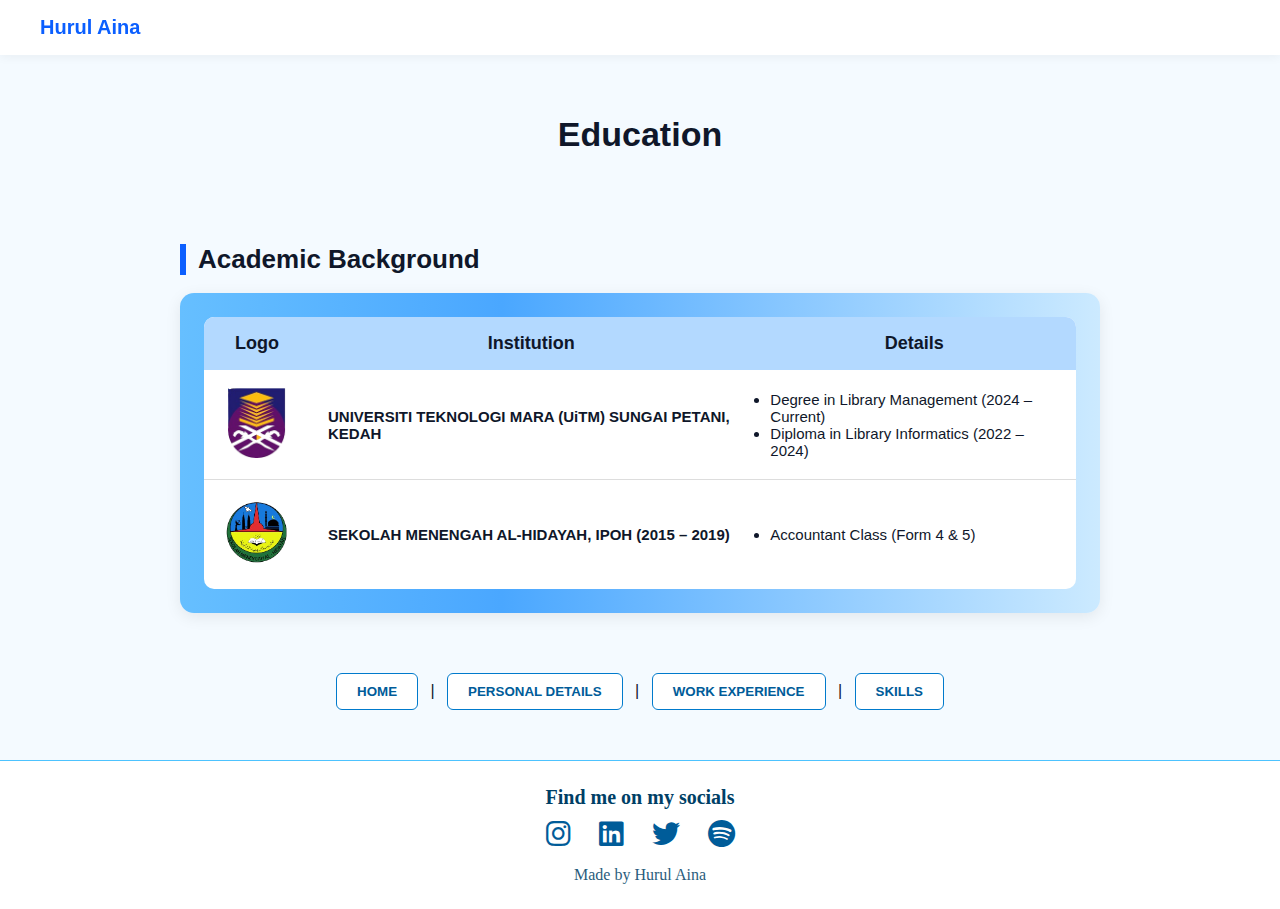
<file: edu.html>
<!DOCTYPE html>
<html lang="en">
<head>
    <meta charset="UTF-8">

    <!-- Viewport added -->
    <meta name="viewport" content="width=device-width, initial-scale=1.0">

    <title>Education</title>
    <link rel="stylesheet" href="https://cdnjs.cloudflare.com/ajax/libs/font-awesome/6.5.0/css/all.min.css">

    <style>
        :root {
            --bg: #f4faff;
            --accent: #0b5fff;
            --radius: 14px;
            --gradient: linear-gradient(90deg, #66bfff 0%, #4aa7ff 35%, #cceaff 100%);
        }

        * { margin: 0; padding: 0; box-sizing: border-box; }

        body {
            background: var(--bg);
            font-family: "Inter", sans-serif;
            color: #0f172a;
        }

        nav {
            width: 100%;
            background: #ffffff;
            padding: 16px 40px;
            box-shadow: 0 2px 10px rgba(0,0,0,0.05);
            display: flex;
            justify-content: space-between;
            align-items: center;
            position: sticky;
            top: 0;
            z-index: 10;
        }

        nav .logo {
            font-size: 20px;
            font-weight: 700;
            color: var(--accent);
        }

        .hero {
            padding: 60px 40px;
            text-align: center;
        }

        .hero h1 {
            font-size: 34px;
            font-weight: 800;
        }

        section {
            max-width: 1000px;
            margin: auto;
            padding: 30px 40px;
        }

        h2.section-title {
            font-size: 26px;
            font-weight: 700;
            color: #0f172a;
            margin-bottom: 18px;
            border-left: 6px solid var(--accent);
            padding-left: 12px;
        }

        .edu-card {
            background: var(--gradient);
            padding: 24px;
            border-radius: var(--radius);
            box-shadow: 0 4px 16px rgba(0,0,0,0.08);
        }

        table {
            width: 100%;
            border-collapse: collapse;
            background: white;
            border-radius: 10px;
            overflow: hidden;
        }

        th {
            background: #b3d9ff;
            padding: 16px;
            font-size: 18px;
        }

        td {
            padding: 18px;
            vertical-align: middle;
            border-bottom: 1px solid #ddd;
            font-size: 15px;
        }

        tr:last-child td {
            border-bottom: none;
        }

        table img {
            width: 70px;
            height: 70px;
            object-fit: contain;
        }

        .page-buttons {
            text-align: center;
            margin-top: 30px;
        }

        .page-buttons button {
            padding: 10px 20px;
            border: 1px solid #007acc;
            background: white;
            border-radius: 6px;
            margin: 0 8px;
        }

        .page-buttons button a {
            text-decoration: none;
            color: #005c99;
            font-weight: bold;
        }

        .page-buttons button:hover {
            background: #e6f4ff;
            cursor: pointer;
        }

        footer {
            background-color: #ffffff;
            padding: 25px 10px;
            text-align: center;
            border-top: 1px solid #4dc3ff;
            margin-top: 50px;
            font-family: "Times New Roman", sans-serif;
        }

        .footer-title { font-size: 20px; font-weight: bold; margin-bottom: 10px; color: #003f66; }
        .social-icons a {
            margin: 0 12px;
            font-size: 28px;
            color: #005c99;
            transition: 0.25s;
        }
        .social-icons a:hover { opacity: 0.6; transform: translateY(-3px); }
        .footer-credit { margin-top: 15px; font-size: 16px; color: #003f66; opacity: 0.85; }

    </style>

</head>
<body>

<nav>
    <div class="logo">Hurul Aina</div>
</nav>

<div class="hero">
    <h1>Education</h1>
</div>

<section>
    <h2 class="section-title">Academic Background</h2>

    <div class="edu-card">
        <table>
            <tr>
                <th>Logo</th>
                <th>Institution</th>
                <th>Details</th>
            </tr>

            <tr>
                <td><img src="uitm1.png"></td>
                <td><b>UNIVERSITI TEKNOLOGI MARA (UiTM) SUNGAI PETANI, KEDAH</b></td>
                <td>
                    <ul>
                        <li>Degree in Library Management (2024 – Current)</li>
                        <li>Diploma in Library Informatics (2022 – 2024)</li>
                    </ul>
                </td>
            </tr>

            <tr>
                <td><img src="hidayah1.png"></td>
                <td><b>SEKOLAH MENENGAH AL-HIDAYAH, IPOH (2015 – 2019)</b></td>
                <td>
                    <ul>
                        <li>Accountant Class (Form 4 & 5)</li>
                    </ul>
                </td>
            </tr>
        </table>
    </div>
</section>

<div class="page-buttons">
    <button><a href="home.html">HOME</a></button> |
    <button><a href="personaldetails.html" target="bottomFrame">PERSONAL DETAILS</a></button> |
    <button><a href="work.html" target="bottomFrame">WORK EXPERIENCE</a></button> |
    <button><a href="skills.html" target="bottomFrame">SKILLS</a></button>
</div>

<footer>
    <p class="footer-title">Find me on my socials</p>
    <div class="social-icons">
        <a href="https://www.instagram.com/winternight_court/" target="_blank"><i class="fab fa-instagram"></i></a>
        <a href="https://www.linkedin.com/in/hurul-aina-047619399/" target="_blank"><i class="fab fa-linkedin"></i></a>
        <a href="https://x.com/whoruleina13" target="_blank"><i class="fab fa-twitter"></i></a>
        <a href="https://open.spotify.com/user/tcdo3jlolviyhmnk31d2w57dk" target="_blank"><i class="fab fa-spotify"></i></a>
    </div>
    <p class="footer-credit">Made by Hurul Aina</p>
</footer>

</body>
</html>
</file>
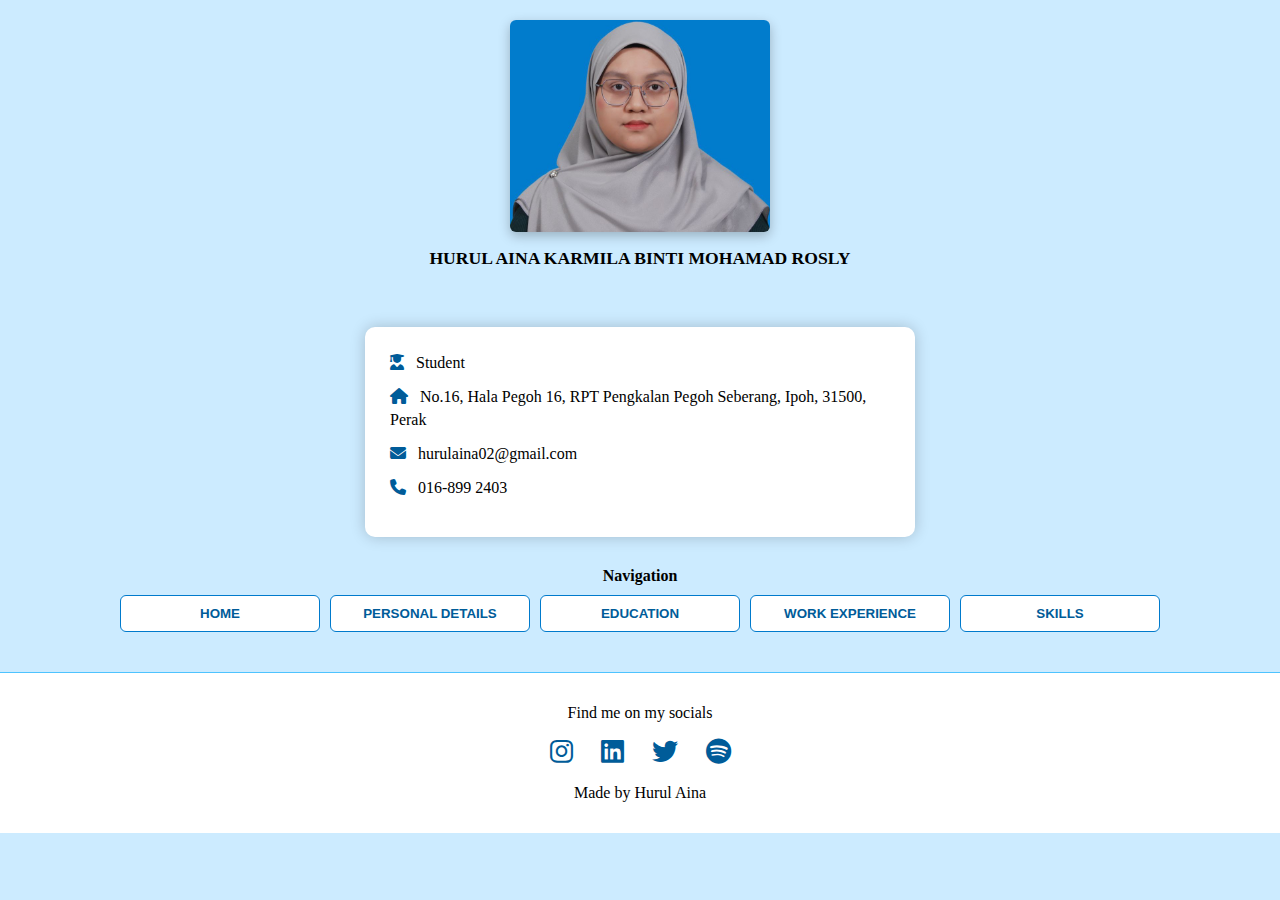
<file: leftframe.html>
<!DOCTYPE html>
<html lang="en">
<head>
    <meta charset="UTF-8">
    <meta name="viewport" content="width=device-width, initial-scale=1.0">
    <title>Personal Data</title>

    <link rel="stylesheet"
          href="https://cdnjs.cloudflare.com/ajax/libs/font-awesome/6.5.0/css/all.min.css">

    <style>
        body {
            background-color: #ccebff;
            font-family: "Times New Roman", serif;
            margin: 0;
            padding: 0;
        }

        .profile-section {
            text-align: center;
            padding: 20px;
        }

        .profile-section img {
            width: 100%;
            max-width: 260px;
            border-radius: 6px;
            box-shadow: 0 4px 12px rgba(0,0,0,0.25);
        }

        .profile-section h3 {
            margin-top: 12px;
            font-size: 1.1rem;
            padding: 0 10px;
        }

        .container {
            width: 90%;
            max-width: 500px;
            margin: 20px auto;
            background: white;
            padding: 25px;
            border-radius: 10px;
            box-shadow: 0 0 15px rgba(0,0,0,0.2);
        }

        .contact div {
            margin-bottom: 12px;
            font-size: 1rem;
            line-height: 1.4;
        }

        .contact i {
            margin-right: 8px;
            color: #005c99;
        }

        /* Navigation Section */
        h4 {
            text-align: center;
            margin: 30px 0 10px;
        }

        .nav-buttons {
            display: flex;
            flex-wrap: wrap;
            gap: 10px;
            justify-content: center;
            padding: 0 10px;
        }

        .nav-buttons button {
            padding: 10px 16px;
            background: white;
            border: 1px solid #007acc;
            border-radius: 6px;
            flex: 1 1 150px;
            max-width: 200px;
        }

        .nav-buttons button a {
            text-decoration: none;
            color: #005c99;
            font-weight: bold;
        }

        .nav-buttons button:hover {
            background: #e6f4ff;
            cursor: pointer;
        }

        footer {
            background-color: #ffffff;
            color: black;
            text-align: center;
            padding: 15px 5px;
            margin-top: 40px;
            border-top: 1px solid #4dc3ff;
        }

        .social-icons a {
            margin: 0 12px;
            font-size: 26px;
            color: #005c99;
            transition: 0.25s;
        }

        .social-icons a:hover {
            opacity: 0.6;
        }
    </style>
</head>

<body>

<div class="profile-section">
    <img src="me3.jpg" alt="Avatar">
    <h3>HURUL AINA KARMILA BINTI MOHAMAD ROSLY</h3>
</div>

<div class="container">
    <div class="contact">
        <div><i class="fa-solid fa-user-graduate"></i> Student</div>
        <div><i class="fa-solid fa-house"></i> No.16, Hala Pegoh 16, RPT Pengkalan Pegoh Seberang, Ipoh, 31500, Perak</div>
        <div><i class="fa-solid fa-envelope"></i> hurulaina02@gmail.com</div>
        <div><i class="fa-solid fa-phone"></i> 016-899 2403</div>
    </div>
</div>

<h4>Navigation</h4>
<div class="nav-buttons">
    <button><a href="home.html" target="blank">HOME</a></button>
    <button><a href="personaldetails.html" target="bottomFrame">PERSONAL DETAILS</a></button>
    <button><a href="edu.html" target="bottomFrame">EDUCATION</a></button>
    <button><a href="work.html" target="bottomFrame">WORK EXPERIENCE</a></button>
    <button><a href="skills.html" target="bottomFrame">SKILLS</a></button>
</div>

<footer>
    <p class="footer-title">Find me on my socials</p>
    <div class="social-icons">
        <a href="https://www.instagram.com/winternight_court/" target="_blank"><i class="fab fa-instagram"></i></a>
        <a href="https://www.linkedin.com/in/hurul-aina-047619399/" target="_blank"><i class="fab fa-linkedin"></i></a>
        <a href="https://x.com/whoruleina13?t=YFbWN3Xce6xsjHiQyFsjjA&s=09" target="_blank"><i class="fab fa-twitter"></i></a>
        <a href="https://open.spotify.com/user/tcdo3jlolviyhmnk31d2w57dk?si=83757206245b4e66" target="_blank"><i class="fab fa-spotify"></i></a>
    </div>
    <p class="footer-credit">Made by Hurul Aina</p>
</footer>

</body>
</html>
</file>
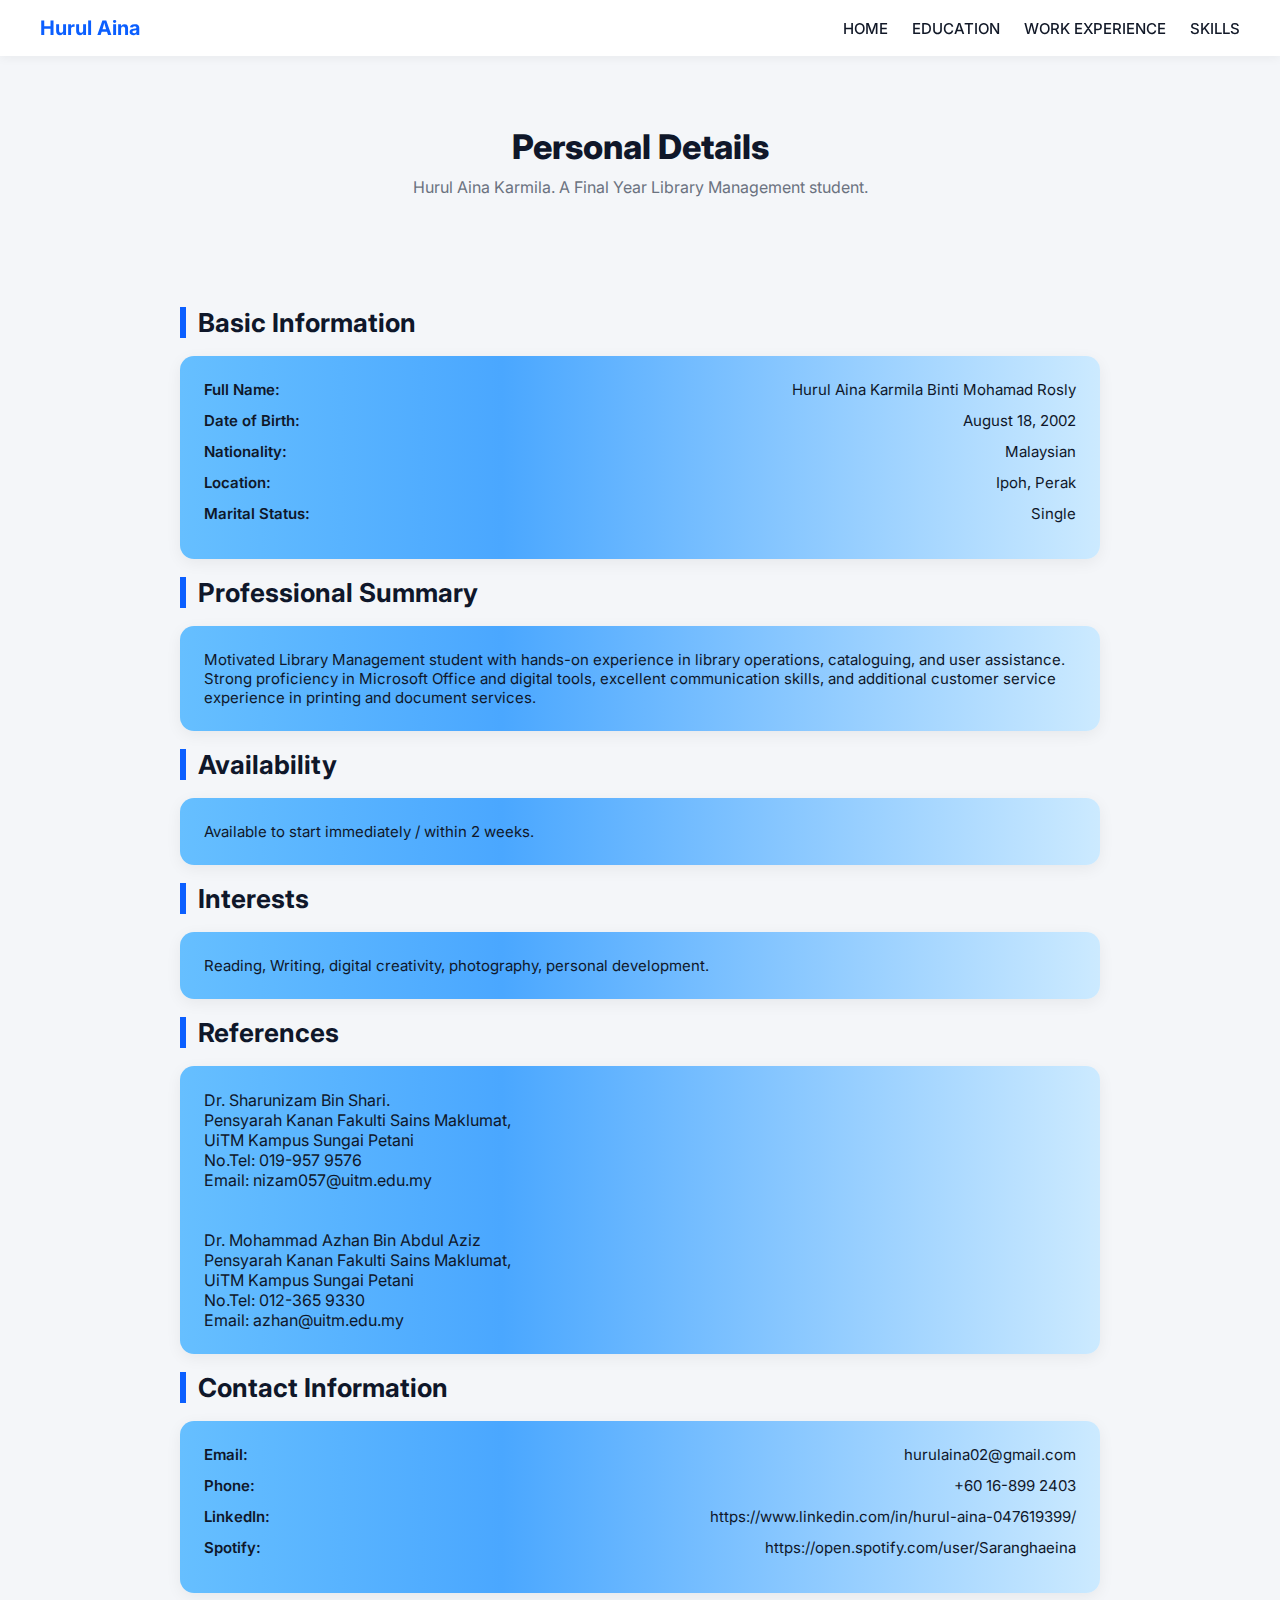
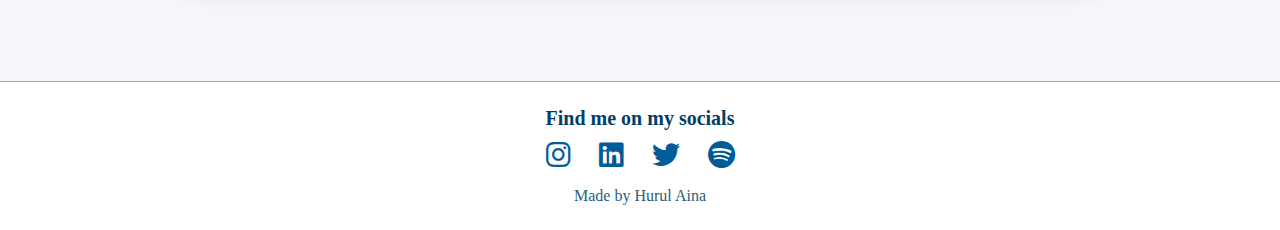
<file: personaldetails.html>
<!DOCTYPE html>
<html lang="en">
<head>
  <meta charset="utf-8">
  <meta name="viewport" content="width=device-width, initial-scale=1">
  <title>Personal Details — Web Resume</title>

  <link rel="preconnect" href="https://fonts.googleapis.com">
  <link rel="preconnect" href="https://fonts.gstatic.com" crossorigin>
  <link href="https://fonts.googleapis.com/css2?family=Inter:wght@300;400;600;700&display=swap" rel="stylesheet">
  <link rel="stylesheet" href="https://cdnjs.cloudflare.com/ajax/libs/font-awesome/6.5.0/css/all.min.css">

  <style>
    :root{
      --bg:#f4f6f9;
      --muted:#6b7280;
      --accent:#0b5fff;
      --radius:14px;
      font-family: 'Inter', sans-serif;
    }

    *{box-sizing:border-box;margin:0;padding:0}
    body{background:var(--bg);color:#0f172a;}

    /* NAVBAR */
    nav{
      width:100%;background:#ffffff;padding:16px 40px;
      box-shadow:0 2px 10px rgba(0,0,0,0.05);
      position:sticky;top:0;z-index:10;
      display:flex;justify-content:space-between;align-items:center
    }
    nav .logo{font-size:20px;font-weight:700;color:var(--accent)}
    nav ul{list-style:none;display:flex;gap:24px}
    nav ul li a{text-decoration:none;color:#111827;font-weight:500;font-size:15px}

    /* HERO */
    .hero{padding:70px 40px;text-align:center}
    .hero h1{font-size:34px;font-weight:800;margin-bottom:10px}
    .hero p{font-size:16px;color:var(--muted)}

    /* SECTION */
    section{
      padding:30px 40px;
      max-width:1000px;
      margin:auto;
      margin-top:10px;       /* Reduced spacing */
    }

    h2.section-title{
      font-size:26px;font-weight:700;margin-bottom:18px;
      color:#0f172a;border-left:6px solid var(--accent);padding-left:12px
    }

    /* UPDATED GRADIENT BOX */
    .info-card{
      background: linear-gradient(90deg, #66bfff 0%, #4aa7ff 35%, #cceaff 100%);
      padding:24px;border-radius:var(--radius);
      box-shadow:0 4px 16px rgba(0,0,0,0.06);
      margin-bottom:18px; /* Reduced gap */
    }

    .info-row{
      display:flex;justify-content:space-between;flex-wrap:wrap;margin-bottom:12px
    }
    .info-label{font-weight:600}
    .info-row span{font-size:15px;color:#0f172a}

    /* Footer */
    footer {
      background-color: #ffffff;
      padding: 25px 10px;
      text-align: center;
      border-top: 1px solid #4dc3ff;
      margin-top: 40px;
      font-family: "Times New Roman", sans-serif;
    }
    .footer-title {font-size:20px;font-weight:bold;margin-bottom:10px;color:#003f66;}
    .social-icons a {margin:0 12px;font-size:28px;color:#005c99;transition:0.25s;}
    .social-icons a:hover {opacity:0.6;transform:translateY(-3px);}
    .footer-credit {margin-top:15px;font-size:16px;color:#003f66;opacity:0.85;}

    @media(max-width:700px){
      nav ul{display:none}
      .info-row{flex-direction:column;gap:6px}
    }
  </style>
</head>

<body>

  <nav>
    <div class="logo">Hurul Aina</div>
    <ul>
      <li><a href="home.html" target="blank">HOME</a></li>
      <li><a href="edu.html" target="bottomFrame">EDUCATION</a></li>
      <li><a href="work.html" target="bottomFrame">WORK EXPERIENCE</a></li>
      <li><a href="skills.html" target="bottomFrame">SKILLS</a></li>
    </ul>
  </nav>

  <div class="hero" id="about">
    <h1>Personal Details</h1>
    <p>Hurul Aina Karmila. A Final Year Library Management student.</p>
  </div>

  <!-- BASIC INFORMATION -->
  <section id="details">
    <h2 class="section-title">Basic Information</h2>

    <div class="info-card">
      <div class="info-row"><span class="info-label">Full Name:</span><span>Hurul Aina Karmila Binti Mohamad Rosly</span></div>
      <div class="info-row"><span class="info-label">Date of Birth:</span><span>August 18, 2002</span></div>
      <div class="info-row"><span class="info-label">Nationality:</span><span>Malaysian</span></div>
      <div class="info-row"><span class="info-label">Location:</span><span>Ipoh, Perak</span></div>
      <div class="info-row"><span class="info-label">Marital Status:</span><span>Single</span></div>
    </div>

    <!-- PROFESSIONAL SUMMARY -->
    <h2 class="section-title">Professional Summary</h2>
    <div class="info-card">
      <p style="font-size:15px;text-align:left;">
        Motivated Library Management student with hands-on experience in library operations, cataloguing, and user assistance. Strong proficiency in Microsoft Office and digital tools, excellent communication skills, and additional customer service experience in printing and document services.
      </p>
    </div>

    <!-- AVAILABILITY -->
    <h2 class="section-title">Availability</h2>
    <div class="info-card">
      <p style="font-size:15px">Available to start immediately / within 2 weeks.</p>
    </div>

    <!-- INTERESTS (Closer now) -->
    <h2 class="section-title">Interests</h2>
    <div class="info-card">
      <p style="font-size:15px;text-align:left;">Reading, Writing, digital creativity, photography, personal development.</p>
    </div>

    <!-- REFERENCES (Closer now) -->
    <h2 class="section-title">References</h2>
    <div class="info-card">
      <p>Dr. Sharunizam Bin Shari.</p>
      <p>Pensyarah Kanan Fakulti Sains Maklumat,</p> 
      <p>UiTM Kampus Sungai Petani</p>
      <p>No.Tel: 019-957 9576</p>
      <p>Email: nizam057@uitm.edu.my</p>
<br>
<br>
      <p>Dr. Mohammad Azhan Bin Abdul Aziz</p> 
      <p>Pensyarah Kanan Fakulti Sains Maklumat,</p> 
      <p>UiTM Kampus Sungai Petani</p>
      <p>No.Tel: 012-365 9330</p>
      <p>Email: azhan@uitm.edu.my</p>
    </div>

    <!-- CONTACT INFO (Closer now) -->
    <h2 class="section-title">Contact Information</h2>
    <div class="info-card">
      <div class="info-row"><span class="info-label">Email:</span><span>hurulaina02@gmail.com</span></div>
      <div class="info-row"><span class="info-label">Phone:</span><span>+60 16-899 2403</span></div>
      <div class="info-row"><span class="info-label">LinkedIn:</span><span>https://www.linkedin.com/in/hurul-aina-047619399/</span></div>
      <div class="info-row"><span class="info-label">Spotify:</span><span>https://open.spotify.com/user/Saranghaeina</span></div>
    </div>

  </section>

  <footer>
    <p class="footer-title">Find me on my socials</p>
    <div class="social-icons">
      <a href="https://www.instagram.com/winternight_court/" target="_blank"><i class="fab fa-instagram"></i></a>
      <a href="https://www.linkedin.com/in/hurul-aina-047619399/" target="_blank"><i class="fab fa-linkedin"></i></a>
      <a href="https://x.com/whoruleina13?t=YFbWN3Xce6xsjHiQyFsjjA&s=09" target="_blank"><i class="fab fa-twitter"></i></a>
      <a href="https://open.spotify.com/user/tcdo3jlolviyhmnk31d2w57dk?si=83757206245b4e66" target="_blank"><i class="fab fa-spotify"></i></a>
    </div>
    <p class="footer-credit">Made by Hurul Aina</p>
  </footer>

</body>
</html>
</file>
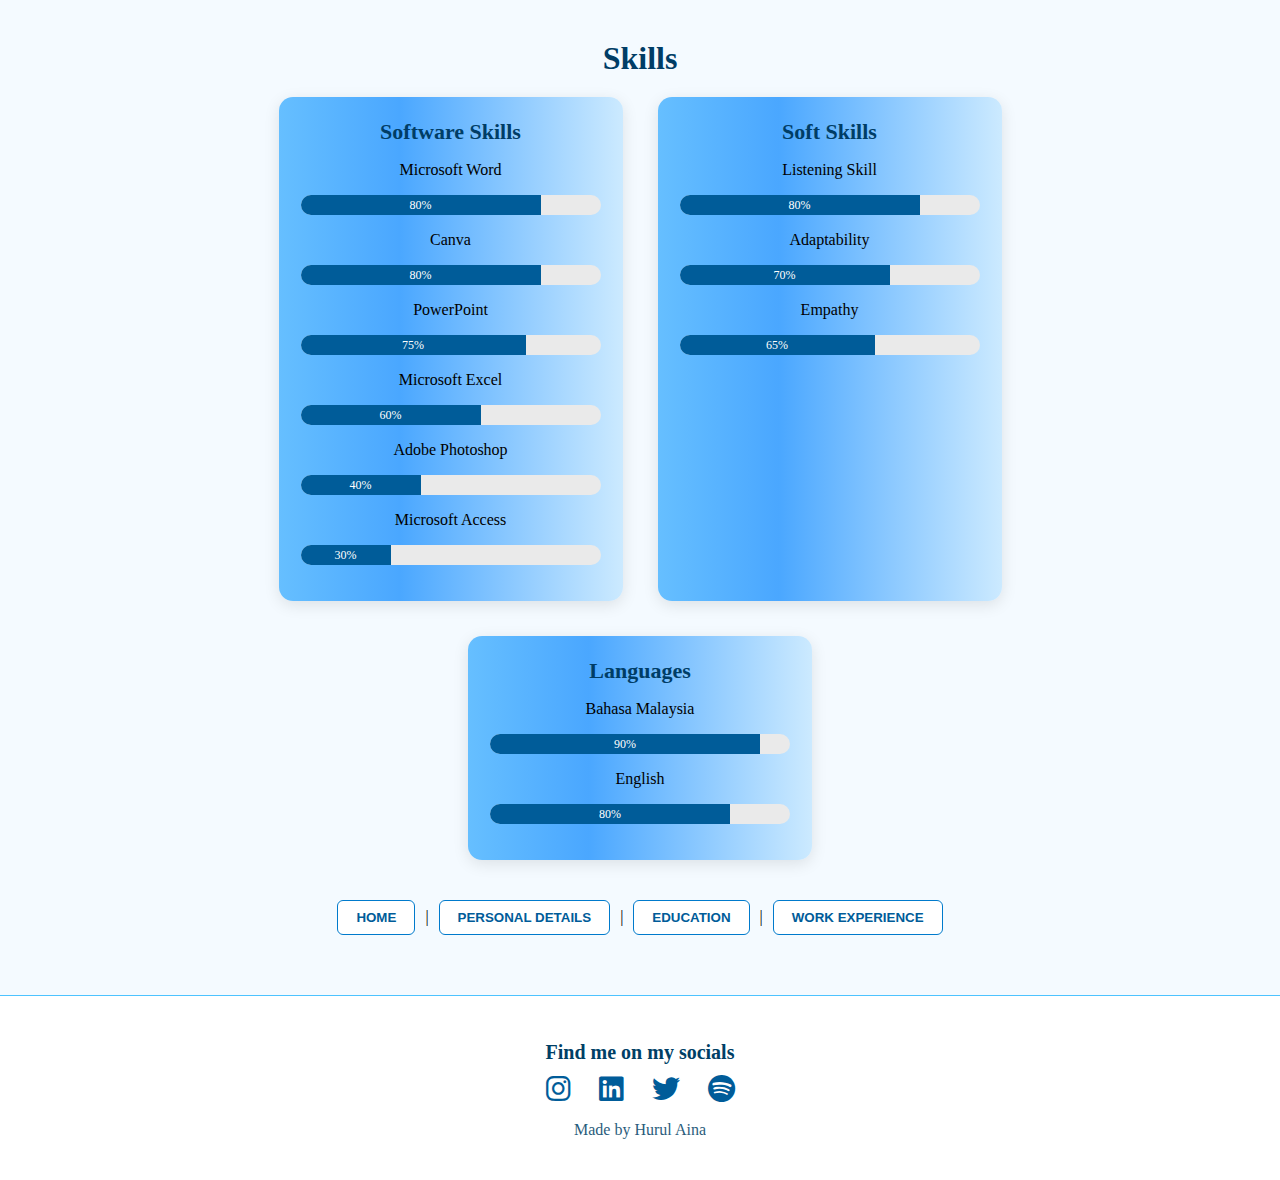
<file: skills.html>
<!DOCTYPE html>
<html>
<head>
    <title>Skills</title>

    <!-- FIXED RESPONSIVENESS -->
    <meta name="viewport" content="width=device-width, initial-scale=1">

    <link rel="stylesheet" href="https://cdnjs.cloudflare.com/ajax/libs/font-awesome/6.5.0/css/all.min.css">

    <style>
        body {
            background: #f4faff;
            font-family: "Times New Roman", serif;
            margin: 0;
        }

        .container {
            width: 90%;
            max-width: 1100px;
            margin: 40px auto;
            text-align: center;
        }

        /* GRID */
        .skills-grid {
            display: flex;
            justify-content: center;
            gap: 35px;
            flex-wrap: wrap;
            margin-top: 20px;
        }

        /* GRADIENT BOXES */
        .skill-section {
            width: 300px;
            background: linear-gradient(90deg, #66bfff 0%, #4aa7ff 35%, #cceaff 100%);
            padding: 22px;
            border-radius: 14px;
            box-shadow: 0 4px 16px rgba(0,0,0,0.1);
        }

        .section-title {
            font-size: 22px;
            font-weight: bold;
            margin-bottom: 12px;
            color: #003d66;
        }

        /* BAR STYLE */
        .bar {
            background-color: #eaeaea;
            width: 100%;
            height: 20px;
            border-radius: 20px;
            margin: 6px 0 14px;
            overflow: hidden;
        }

        /* BAR FILL */
        .bar-fill {
            background-color: #005c99;
            height: 100%;
            color: white;
            text-align: center;
            line-height: 20px;
            font-size: 12px;
        }

        /* NAV BUTTONS */
        .nav {
            text-align: center;
            margin-top: 35px;
        }

        button {
            padding: 9px 18px;
            background: white;
            border: 1px solid #007acc;
            border-radius: 6px;
            margin: 0 6px;
        }

        button a {
            text-decoration: none;
            color: #005c99;
            font-weight: bold;
        }

        button:hover {
            background: #e6f4ff;
            cursor: pointer;
        }

        /* FOOTER */
        footer {
            background-color: #ffffff;
            padding: 25px 10px;
            text-align: center;
            border-top: 1px solid #4dc3ff;
            margin-top: 60px;
            font-family: "Times New Roman", sans-serif;
        }

        .footer-title {
            font-size: 20px;
            font-weight: bold;
            margin-bottom: 10px;
            color: #003f66;
        }

        .social-icons a {
            margin: 0 12px;
            font-size: 28px;
            color: #005c99;
            transition: 0.25s;
        }

        .social-icons a:hover {
            opacity: 0.6;
            transform: translateY(-3px);
        }

        .footer-credit {
            margin-top: 15px;
            font-size: 16px;
            color: #003f66;
            opacity: 0.85;
        }

    </style>
</head>

<body>

<div class="container">

    <h1 style="font-size:32px; margin-bottom:20px; color:#003d66;">Skills</h1>

    <div class="skills-grid">

        <!-- SOFTWARE SKILLS -->
        <div class="skill-section">
            <div class="section-title">Software Skills</div>

            <p>Microsoft Word</p>
            <div class="bar"><div class="bar-fill" style="width:80%;">80%</div></div>

            <p>Canva</p>
            <div class="bar"><div class="bar-fill" style="width:80%;">80%</div></div>

            <p>PowerPoint</p>
            <div class="bar"><div class="bar-fill" style="width:75%;">75%</div></div>

            <p>Microsoft Excel</p>
            <div class="bar"><div class="bar-fill" style="width:60%;">60%</div></div>

            <p>Adobe Photoshop</p>
            <div class="bar"><div class="bar-fill" style="width:40%;">40%</div></div>

            <p>Microsoft Access</p>
            <div class="bar"><div class="bar-fill" style="width:30%;">30%</div></div>
        </div>

        <!-- SOFT SKILLS -->
        <div class="skill-section">
            <div class="section-title">Soft Skills</div>

            <p>Listening Skill</p>
            <div class="bar"><div class="bar-fill" style="width:80%;">80%</div></div>

            <p>Adaptability</p>
            <div class="bar"><div class="bar-fill" style="width:70%;">70%</div></div>

            <p>Empathy</p>
            <div class="bar"><div class="bar-fill" style="width:65%;">65%</div></div>

        </div>

        <!-- LANGUAGES -->
        <div class="skill-section">
            <div class="section-title">Languages</div>

            <p>Bahasa Malaysia</p>
            <div class="bar"><div class="bar-fill" style="width:90%;">90%</div></div>

            <p>English</p>
            <div class="bar"><div class="bar-fill" style="width:80%;">80%</div></div>

        </div>

    </div>
</div>

<!-- NAVIGATION -->
<div class="nav">
    <button><a href="home.html" target="blank">HOME</a></button> |
    <button><a href="personaldetails.html" target="bottomFrame">PERSONAL DETAILS</a></button> |
    <button><a href="edu.html" target="bottomFrame">EDUCATION</a></button> |
    <button><a href="work.html" target="bottomFrame">WORK EXPERIENCE</a></button>
</div>

<footer>
    <p class="footer-title">Find me on my socials</p>

    <div class="social-icons">
        <a href="https://www.instagram.com/winternight_court/" target="_blank"><i class="fab fa-instagram"></i></a>
        <a href="https://www.linkedin.com/in/hurul-aina-047619399/" target="_blank"><i class="fab fa-linkedin"></i></a>
        <a href="https://x.com/whoruleina13" target="_blank"><i class="fab fa-twitter"></i></a>
        <a href="https://open.spotify.com/user/tcdo3jlolviyhmnk31d2w57dk" target="_blank"><i class="fab fa-spotify"></i></a>
    </div>

    <p class="footer-credit">Made by Hurul Aina</p>
</footer>

</body>
</html>
</file>
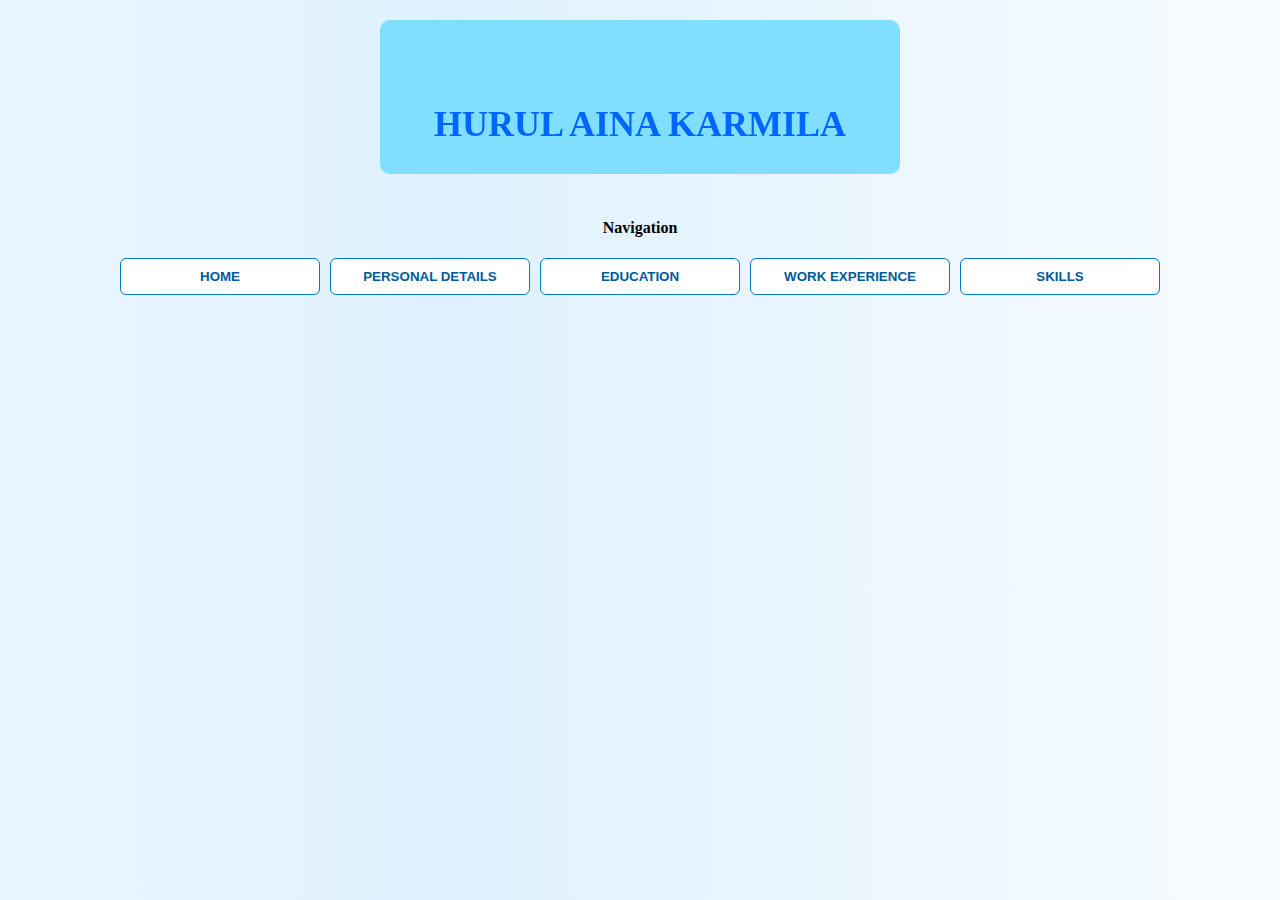
<file: topframe.html>
<!DOCTYPE html>
<html lang="en">
<head>
    <meta charset="UTF-8">
    <meta-name="viewport" content="width=device-width, initial-scale=1.0">
    <title>Home</title>

    <style>
        body {
            margin: 0;
            font-family: Times New Roman, sans-serif;
            background: linear-gradient(90deg, #eaf6ff 0%, #dff1ff 35%, #f8fcff 100%);
        }

        .main {
            text-align: center;
            padding: 20px 10px;
        }

        /* Container around marquee text */
        .title-wrapper {
            background: #80dfff;
            padding: 20px 10px;
            border-radius: 10px;
            max-width: 500px;
            margin: auto;
        }

        /* The marquee must stay, but text must scale responsively */
        .geek1 {
            font-size: clamp(20px, 6vw, 36px);
            font-weight: bold;
            color: #0066ff;
            text-align: center;
        }

        .geek2 {
            text-align: center;
            font-size: clamp(16px, 4.5vw, 22px);
        }

        h4 {
            margin-top: 25px;
            text-align: center;
        }

        /* Responsive navigation buttons */
        .nav-buttons {
            display: flex;
            flex-wrap: wrap;
            gap: 10px;
            justify-content: center;
            padding: 0 10px;
        }

        .nav-buttons button {
            padding: 10px 15px;
            background: white;
            border: 1px solid #007acc;
            border-radius: 6px;
            flex: 1 1 140px;
            max-width: 200px;
        }

        .nav-buttons button a {
            text-decoration: none;
            color: #005c99;
            font-weight: bold;
        }

        .nav-buttons button:hover {
            background: #e6f4ff;
            cursor: pointer;
        }

        /* Prevent marquee text from overflowing on small screens */
        marquee {
            width: 100%;
        }
    </style>
</head>

<body>

<div class="main">
    <div class="title-wrapper">
        <!-- ORIGINAL MARQUEE RESTORED EXACTLY AS REQUESTED -->
        <marquee class="marq" bgcolor="#80dfff" direction="up" loop="">
            <div class="geek1">HURUL AINA KARMILA BINTI MOHAMAD ROSLY</div>
            <div class="geek2">Student ID: 2024845988</div>
        </marquee>
    </div>
</div>

<h4>Navigation</h4>
<div class="nav-buttons">
    <button><a href="home.html" target="blank">HOME</a></button>
    <button><a href="personaldetails.html" target="bottomFrame">PERSONAL DETAILS</a></button>
    <button><a href="edu.html" target="bottomFrame">EDUCATION</a></button>
    <button><a href="work.html" target="bottomFrame">WORK EXPERIENCE</a></button>
    <button><a href="skills.html" target="bottomFrame">SKILLS</a></button>
</div>

</body>
</html>
</file>
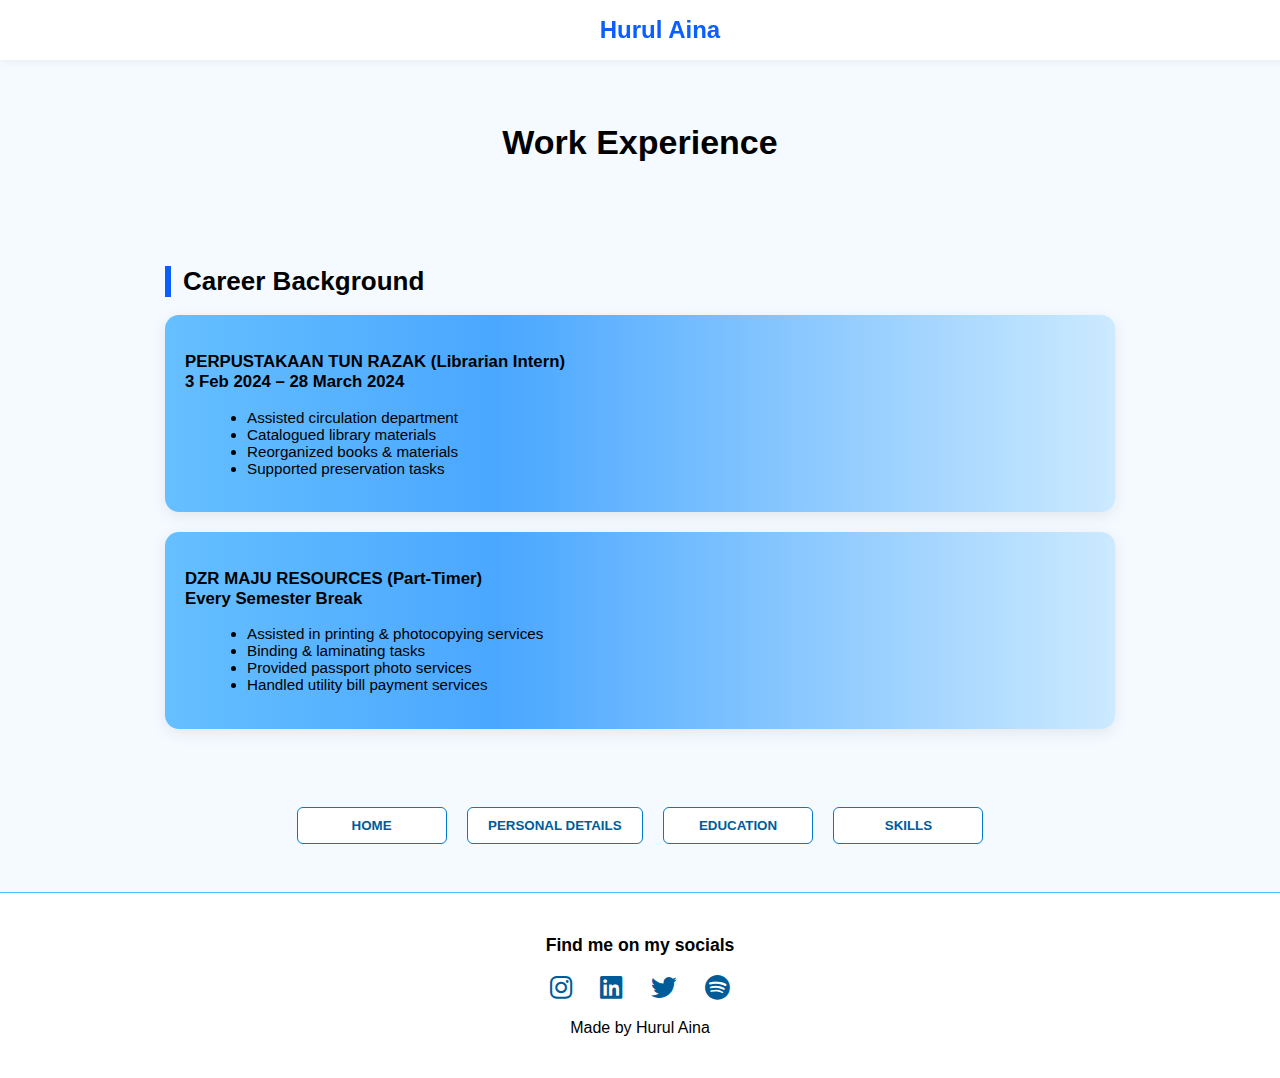
<file: work.html>
<!DOCTYPE html>
<html lang="en">
<head>
    <meta charset="UTF-8">
    <meta name="viewport" content="width=device-width, initial-scale=1.0">
    <title>Work Experience</title>

    <link rel="stylesheet"
          href="https://cdnjs.cloudflare.com/ajax/libs/font-awesome/6.5.0/css/all.min.css">

    <style>
        :root {
            --bg: #f4faff;
            --accent: #0b5fff;
            --radius: 14px;
            --gradient: linear-gradient(90deg, #66bfff 0%, #4aa7ff 35%, #cceaff 100%);
        }

        body {
            margin: 0;
            background: var(--bg);
            font-family: "Inter", sans-serif;
        }

        nav {
            width: 100%;
            background: #ffffff;
            padding: 16px 20px;
            box-shadow: 0 2px 10px rgba(0,0,0,0.05);
            position: sticky;
            top: 0;
            z-index: 10;
            display: flex;
            justify-content: center;
        }

        nav .logo {
            font-size: clamp(18px, 5vw, 24px);
            font-weight: 700;
            color: var(--accent);
        }

        .hero {
            text-align: center;
            padding: 40px 20px;
        }

        .hero h1 {
            font-size: clamp(24px, 7vw, 34px);
            font-weight: 800;
        }

        section {
            max-width: 950px;
            padding: 20px;
            margin: auto;
        }

        h2.section-title {
            font-size: clamp(20px, 6vw, 26px);
            font-weight: 700;
            margin-bottom: 18px;
            border-left: 6px solid var(--accent);
            padding-left: 12px;
        }

        .work-card {
            background: var(--gradient);
            padding: 20px;
            border-radius: var(--radius);
            box-shadow: 0 4px 16px rgba(0,0,0,0.08);
            margin-bottom: 20px;
        }

        .work-card p {
            font-size: 1.05rem;
            font-weight: 600;
        }

        .work-card ul {
            margin-left: 22px;
            margin-top: 10px;
            font-size: .95rem;
        }

        .page-buttons {
            text-align: center;
            margin-top: 30px;
            padding: 0 10px;
        }

        .page-buttons button {
            padding: 10px 20px;
            border: 1px solid #007acc;
            background: white;
            border-radius: 6px;
            margin: 8px;
            min-width: 150px;
        }

        .page-buttons button a {
            text-decoration: none;
            color: #005c99;
            font-weight: bold;
        }

        footer {
            background: white;
            padding: 25px 10px;
            text-align: center;
            border-top: 1px solid #4dc3ff;
            margin-top: 40px;
        }

        .footer-title {
            font-size: 1.1rem;
            font-weight: bold;
        }

        .social-icons a {
            margin: 0 12px;
            font-size: 1.6rem;
            color: #005c99;
            transition: 0.25s;
        }

        .social-icons a:hover {
            opacity: 0.6;
            transform: translateY(-3px);
        }
    </style>
</head>

<body>

<nav>
    <div class="logo">Hurul Aina</div>
</nav>

<div class="hero">
    <h1>Work Experience</h1>
</div>

<section>
    <h2 class="section-title">Career Background</h2>

    <div class="work-card">
        <p><b>PERPUSTAKAAN TUN RAZAK (Librarian Intern)</b><br>3 Feb 2024 – 28 March 2024</p>
        <ul>
            <li>Assisted circulation department</li>
            <li>Catalogued library materials</li>
            <li>Reorganized books & materials</li>
            <li>Supported preservation tasks</li>
        </ul>
    </div>

    <div class="work-card">
        <p><b>DZR MAJU RESOURCES (Part-Timer)</b><br>Every Semester Break</p>
        <ul>
            <li>Assisted in printing & photocopying services</li>
            <li>Binding & laminating tasks</li>
            <li>Provided passport photo services</li>
            <li>Handled utility bill payment services</li>
        </ul>
    </div>
</section>

<div class="page-buttons">
    <button><a href="home.html">HOME</a></button>
    <button><a href="personaldetails.html" target="bottomFrame">PERSONAL DETAILS</a></button>
    <button><a href="edu.html" target="bottomFrame">EDUCATION</a></button>
    <button><a href="skills.html" target="bottomFrame">SKILLS</a></button>
</div>

<footer>
    <p class="footer-title">Find me on my socials</p>

    <div class="social-icons">
        <a href="https://www.instagram.com/winternight_court/" target="_blank"><i class="fab fa-instagram"></i></a>
        <a href="https://www.linkedin.com/in/hurul-aina-047619399/" target="_blank"><i class="fab fa-linkedin"></i></a>
        <a href="https://x.com/whoruleina13" target="_blank"><i class="fab fa-twitter"></i></a>
        <a href="https://open.spotify.com/user/tcdo3jlolviyhmnk31d2w57dk" target="_blank"><i class="fab fa-spotify"></i></a>
    </div>

    <p class="footer-credit">Made by Hurul Aina</p>
</footer>

</body>
</html>
</file>
